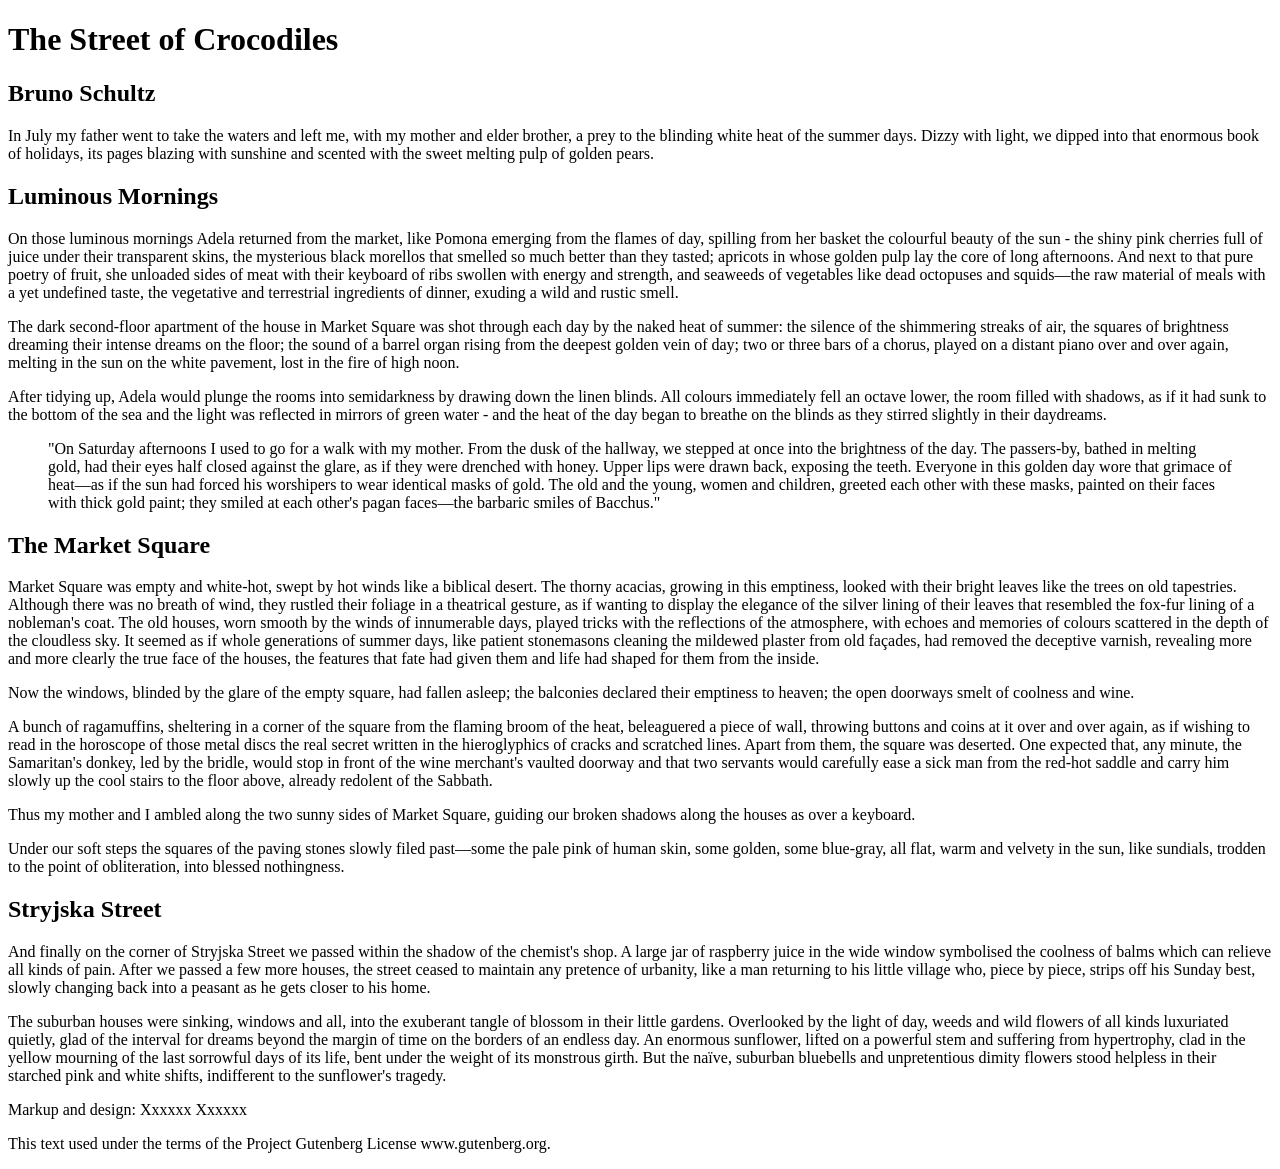
<file: index.html>
<!DOCTYPE html>
 <html lang="en">
   <head>
     <title>The Street of Crocodilesk</title>
     <meta charset="utf-8">
     <meta http-equiv="X-UA-Compatible" content="IE=edge">
 </head>

   <body>
   <header>
       <h1>The Street of Crocodiles</h1>
         <h2>Bruno Schultz</h2>
           <p>In July my father went to take the waters and left me, with my mother and elder brother, a prey to the blinding white heat of the summer days. Dizzy with light, we dipped into that enormous book of holidays, its pages blazing with sunshine and scented with the sweet melting pulp of golden pears.</p>
   </header>
   <section>
     <h2>Luminous Mornings</h2>
       <p>On those luminous mornings Adela returned from the market, like Pomona emerging from the flames of day, spilling from her basket the colourful beauty of the sun - the shiny pink cherries full of juice under their transparent skins, the mysterious black morellos that smelled so much better than they tasted; apricots in whose golden pulp lay the core of long afternoons. And next to that pure poetry of fruit, she unloaded sides of meat with their keyboard of ribs swollen with energy and strength, and seaweeds of vegetables like dead octopuses and squids—the raw material of meals with a yet undefined taste, the vegetative and terrestrial ingredients of dinner, exuding a wild and rustic smell.</p>

       <p>The dark second-floor apartment of the house in Market Square was shot through each day by the naked heat of summer: the silence of the shimmering streaks of air, the squares of brightness dreaming their intense dreams on the floor; the sound of a barrel organ rising from the deepest golden vein of day; two or three bars of a chorus, played on a distant piano over and over again, melting in the sun on the white pavement, lost in the fire of high noon.</p>

       <p>After tidying up, Adela would plunge the rooms into semidarkness by drawing down the linen blinds. All colours immediately fell an octave lower, the room filled with shadows, as if it had sunk to the bottom of the sea and the light was reflected in mirrors of green water - and the heat of the day began to breathe on the blinds as they stirred slightly in their daydreams.</p>

       <blockquote>
         "On Saturday afternoons I used to go for a walk with my mother. From the dusk of the hallway, we stepped at once into the brightness of the day. The passers-by, bathed in melting gold, had their eyes half closed against the glare, as if they were drenched with honey. Upper lips were drawn back, exposing the teeth. Everyone in this golden day wore that grimace of heat—as if the sun had forced his worshipers to wear identical masks of gold. The old and the young, women and children, greeted each other with these masks, painted on their faces with thick gold paint; they smiled at each other's pagan faces—the barbaric smiles of Bacchus."
       </blockquote>
     </section> 

     <section>
       <h2>The Market Square</h2>
         <p>Market Square was empty and white-hot, swept by hot winds like a biblical desert. The thorny acacias, growing in this emptiness, looked with their bright leaves like the trees on old tapestries. Although there was no breath of wind, they rustled their foliage in a theatrical gesture, as if wanting to display the elegance of the silver lining of their leaves that resembled the fox-fur lining of a nobleman's coat. The old houses, worn smooth by the winds of innumerable days, played tricks with the reflections of the atmosphere, with echoes and memories of colours scattered in the depth of the cloudless sky. It seemed as if whole generations of summer days, like patient stonemasons cleaning the mildewed plaster from old façades, had removed the deceptive varnish, revealing more and more clearly the true face of the houses, the features that fate had given them and life had shaped for them from the inside.</p>

         <p>Now the windows, blinded by the glare of the empty square, had fallen asleep; the balconies declared their emptiness to heaven; the open doorways smelt of coolness and wine.</p>

         <p>A bunch of ragamuffins, sheltering in a corner of the square from the flaming broom of the heat, beleaguered a piece of wall, throwing buttons and coins at it over and over again, as if wishing to read in the horoscope of those metal discs the real secret written in the hieroglyphics of cracks and scratched lines. Apart from them, the square was deserted. One expected that, any minute, the Samaritan's donkey, led by the bridle, would stop in front of the wine merchant's vaulted doorway and that two servants would carefully ease a sick man from the red-hot saddle and carry him slowly up the cool stairs to the floor above, already redolent of the Sabbath.</p>

         <p>Thus my mother and I ambled along the two sunny sides of Market Square, guiding our broken shadows along the houses as over a keyboard.</p>

         <p>Under our soft steps the squares of the paving stones slowly filed past—some the pale pink of human skin, some golden, some blue-gray, all flat, warm and velvety in the sun, like sundials, trodden to the point of obliteration, into blessed nothingness.</p>
   </section>

   <section>
     <h2>Stryjska Street</h2>
         <p>And finally on the corner of Stryjska Street we passed within the shadow of the chemist's shop. A large jar of raspberry juice in the wide window symbolised the coolness of balms which can relieve all kinds of pain. After we passed a few more houses, the street ceased to maintain any pretence of urbanity, like a man returning to his little village who, piece by piece, strips off his Sunday best, slowly changing back into a peasant as he gets closer to his home.</p>

         <p>The suburban houses were sinking, windows and all, into the exuberant tangle of blossom in their little gardens. Overlooked by the light of day, weeds and wild flowers of all kinds luxuriated quietly, glad of the interval for dreams beyond the margin of time on the borders of an endless day. An enormous sunflower, lifted on a powerful stem and suffering from hypertrophy, clad in the yellow mourning of the last sorrowful days of its life, bent under the weight of its monstrous girth. But the naïve, suburban bluebells and unpretentious dimity flowers stood helpless in their starched pink and white shifts, indifferent to the sunflower's tragedy.</p>
   </section>

   <footer>
     <p>Markup and design: Xxxxxx Xxxxxx</p>
     <p>This text used under the terms of the Project Gutenberg License www.gutenberg.org. </p>
   </footer>
   </body>
 </html>
</file>
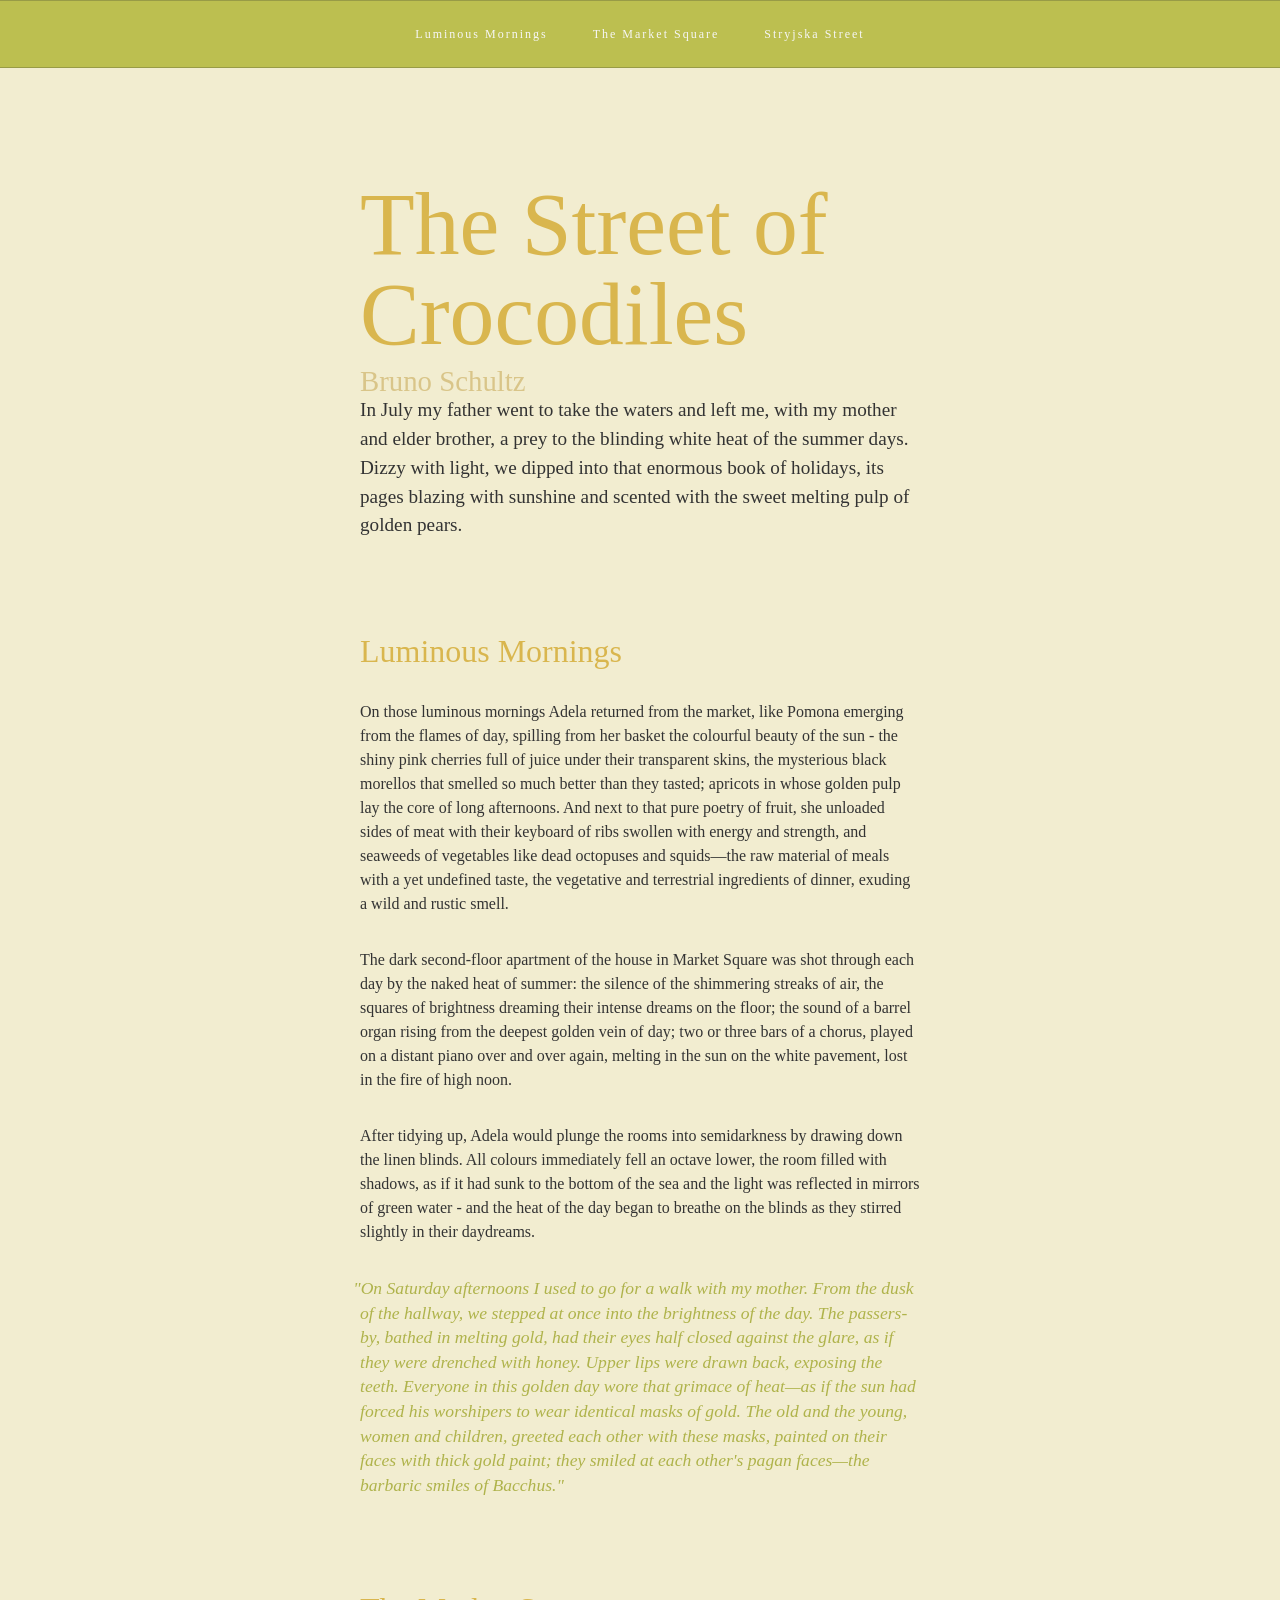
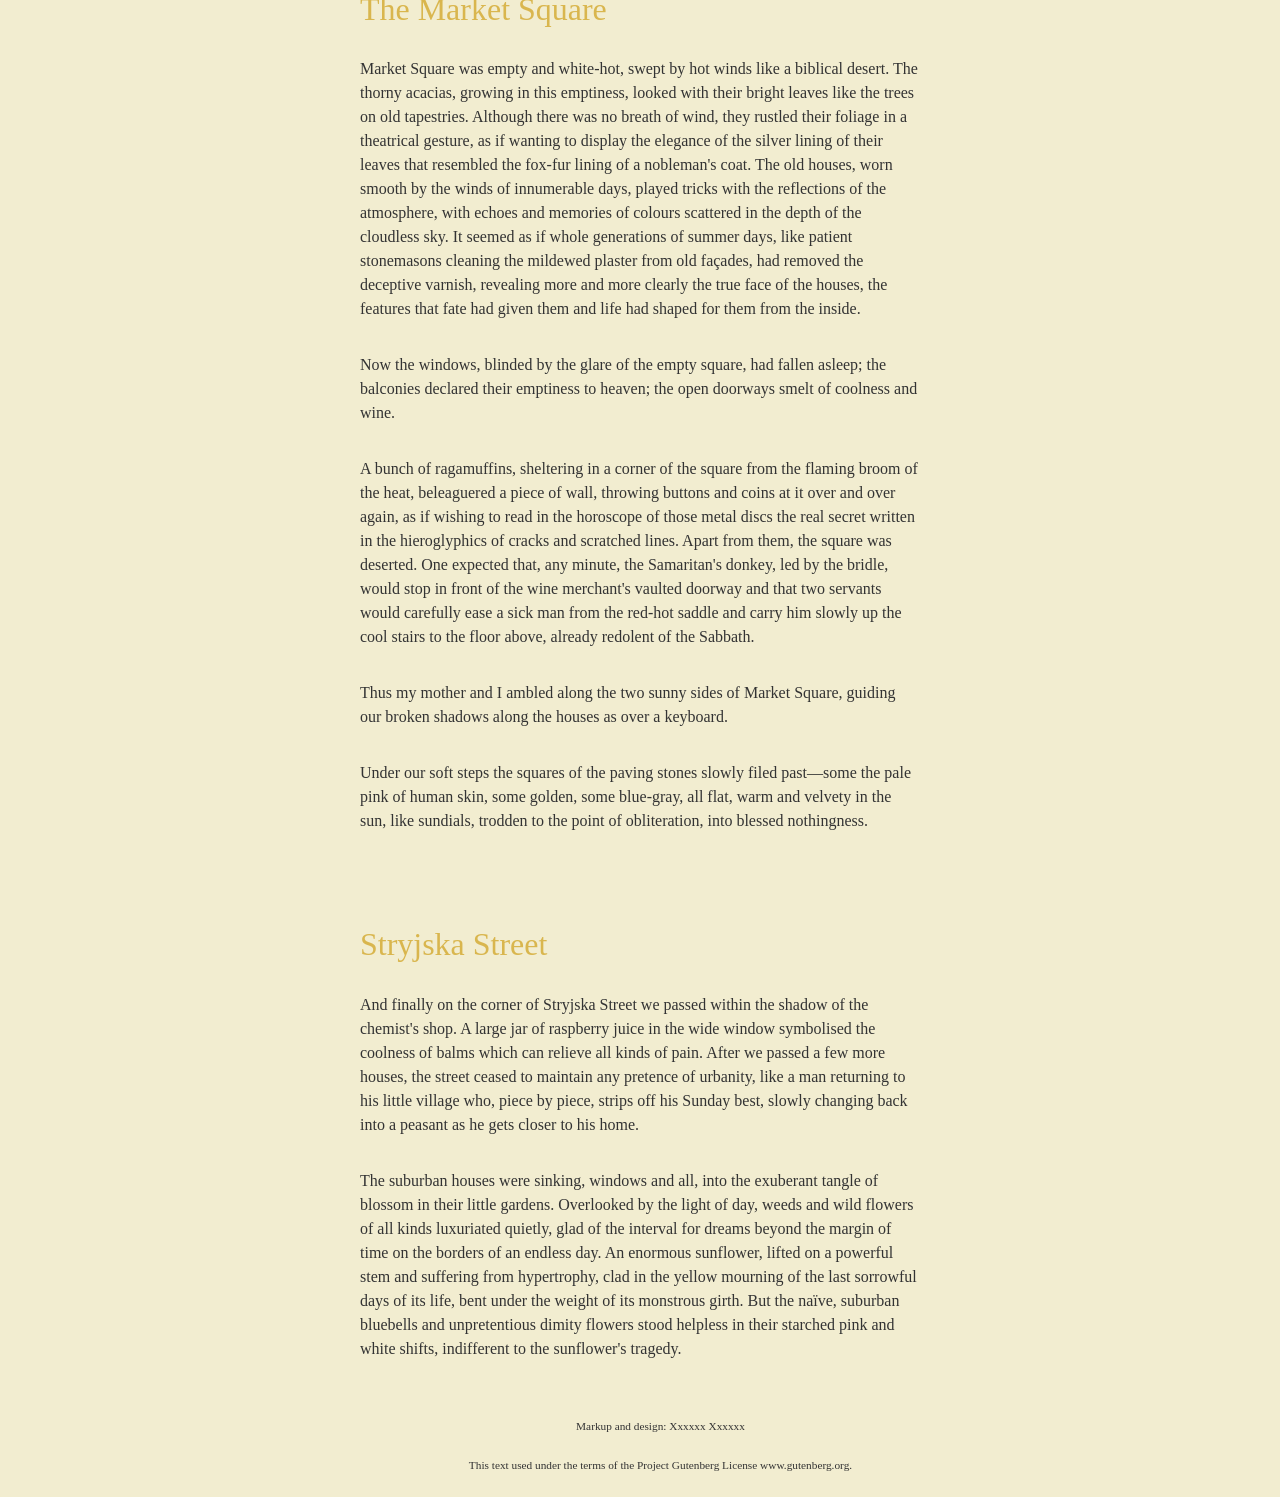
<file: index-2.html>
<!DOCTYPE html>
 <html lang="en">
   <head>
     <title>The Street of Crocodiles</title>
     <meta charset="utf-8">
     <meta http-equiv="X-UA-Compatible" content="IE=edge">

        <!-- The line below links our CSS file to this HTML page -->
        <link href="css/style.css" type="text/css" rel="stylesheet" />

 </head>

   <body>

    <nav>
      <ul>
          <li><a href="#luminous-mornings">Luminous Mornings</a></li>
          <li><a href="#the-market-square">The Market Square</a></li>
          <li><a href="#stryjska-street">Stryjska Street</a></li>
      </ul>
  </nav>

   <header>
       <h1>The Street of Crocodiles</h1>
         <h3>Bruno Schultz</h3>

           <p>In July my father went to take the waters and left me, with my mother and elder brother, a prey to the blinding white heat of the summer days. Dizzy with light, we dipped into that enormous book of holidays, its pages blazing with sunshine and scented with the sweet melting pulp of golden pears.</p>
   </header>


   <section>
     <h2 id="luminous-mornings">Luminous Mornings</h2>
       <p>On those luminous mornings Adela returned from the market, like Pomona emerging from the flames of day, spilling from her basket the colourful beauty of the sun - the shiny pink cherries full of juice under their transparent skins, the mysterious black morellos that smelled so much better than they tasted; apricots in whose golden pulp lay the core of long afternoons. And next to that pure poetry of fruit, she unloaded sides of meat with their keyboard of ribs swollen with energy and strength, and seaweeds of vegetables like dead octopuses and squids—the raw material of meals with a yet undefined taste, the vegetative and terrestrial ingredients of dinner, exuding a wild and rustic smell.</p>

       <p>The dark second-floor apartment of the house in Market Square was shot through each day by the naked heat of summer: the silence of the shimmering streaks of air, the squares of brightness dreaming their intense dreams on the floor; the sound of a barrel organ rising from the deepest golden vein of day; two or three bars of a chorus, played on a distant piano over and over again, melting in the sun on the white pavement, lost in the fire of high noon.</p>

       <p>After tidying up, Adela would plunge the rooms into semidarkness by drawing down the linen blinds. All colours immediately fell an octave lower, the room filled with shadows, as if it had sunk to the bottom of the sea and the light was reflected in mirrors of green water - and the heat of the day began to breathe on the blinds as they stirred slightly in their daydreams.</p>

       <blockquote>
         "On Saturday afternoons I used to go for a walk with my mother. From the dusk of the hallway, we stepped at once into the brightness of the day. The passers-by, bathed in melting gold, had their eyes half closed against the glare, as if they were drenched with honey. Upper lips were drawn back, exposing the teeth. Everyone in this golden day wore that grimace of heat—as if the sun had forced his worshipers to wear identical masks of gold. The old and the young, women and children, greeted each other with these masks, painted on their faces with thick gold paint; they smiled at each other's pagan faces—the barbaric smiles of Bacchus."
       </blockquote>
     </section> 

     <section>
       <h2 id="the-market-square">The Market Square</h2>
         <p>Market Square was empty and white-hot, swept by hot winds like a biblical desert. The thorny acacias, growing in this emptiness, looked with their bright leaves like the trees on old tapestries. Although there was no breath of wind, they rustled their foliage in a theatrical gesture, as if wanting to display the elegance of the silver lining of their leaves that resembled the fox-fur lining of a nobleman's coat. The old houses, worn smooth by the winds of innumerable days, played tricks with the reflections of the atmosphere, with echoes and memories of colours scattered in the depth of the cloudless sky. It seemed as if whole generations of summer days, like patient stonemasons cleaning the mildewed plaster from old façades, had removed the deceptive varnish, revealing more and more clearly the true face of the houses, the features that fate had given them and life had shaped for them from the inside.</p>

         <p>Now the windows, blinded by the glare of the empty square, had fallen asleep; the balconies declared their emptiness to heaven; the open doorways smelt of coolness and wine.</p>

         <p>A bunch of ragamuffins, sheltering in a corner of the square from the flaming broom of the heat, beleaguered a piece of wall, throwing buttons and coins at it over and over again, as if wishing to read in the horoscope of those metal discs the real secret written in the hieroglyphics of cracks and scratched lines. Apart from them, the square was deserted. One expected that, any minute, the Samaritan's donkey, led by the bridle, would stop in front of the wine merchant's vaulted doorway and that two servants would carefully ease a sick man from the red-hot saddle and carry him slowly up the cool stairs to the floor above, already redolent of the Sabbath.</p>

         <p>Thus my mother and I ambled along the two sunny sides of Market Square, guiding our broken shadows along the houses as over a keyboard.</p>

         <p>Under our soft steps the squares of the paving stones slowly filed past—some the pale pink of human skin, some golden, some blue-gray, all flat, warm and velvety in the sun, like sundials, trodden to the point of obliteration, into blessed nothingness.</p>
   </section>

   <section>
     <h2 id="stryjska-street">Stryjska Street</h2>
         <p>And finally on the corner of Stryjska Street we passed within the shadow of the chemist's shop. A large jar of raspberry juice in the wide window symbolised the coolness of balms which can relieve all kinds of pain. After we passed a few more houses, the street ceased to maintain any pretence of urbanity, like a man returning to his little village who, piece by piece, strips off his Sunday best, slowly changing back into a peasant as he gets closer to his home.</p>

         <p>The suburban houses were sinking, windows and all, into the exuberant tangle of blossom in their little gardens. Overlooked by the light of day, weeds and wild flowers of all kinds luxuriated quietly, glad of the interval for dreams beyond the margin of time on the borders of an endless day. An enormous sunflower, lifted on a powerful stem and suffering from hypertrophy, clad in the yellow mourning of the last sorrowful days of its life, bent under the weight of its monstrous girth. But the naïve, suburban bluebells and unpretentious dimity flowers stood helpless in their starched pink and white shifts, indifferent to the sunflower's tragedy.</p>
   </section>

   <footer>
     <p>Markup and design: Xxxxxx Xxxxxx</p>
     <p>This text used under the terms of the Project Gutenberg License www.gutenberg.org. </p>
   </footer>
   </body>
 </html>
</file>
<file: css/style.css>
/*-- CSS Reset --*/
* {
    padding: 0;
    margin: 0;
    font-size: 100%;
    font-weight: normal;
    line-height: 1em;
}

/*-- Main structural styling --*/

body {
    background: #F2EDD0;
    color: #333333;
    width: 75%;
    max-width: 700px;
    margin: auto;
}


section, header, footer {
    width: 80%;
    max-width: 700px;
    margin: auto;
}


/*-- Styling Typography --*/

h1, h2, h3 {
    font-weight: normal;
}

p, blockquote {
    margin-bottom: 1.5rem;
    line-height: 1.4;
}

p, li {
    margin-bottom: 2em;
    line-height: 1.5em;
}

h1 {
    font-size: 5.6rem;
    margin-top: 2em;
    margin-bottom: .1em;
    color: #D9B64E;
}
h2 {
    font-size: 1.999rem;
    margin: 3em 0 1em 0;
    color: #D9B64E;
}

h3 {
    font-size: 1.8rem;
    color: #D9C589;
}

blockquote {
    font-size: 1.1rem;
    font-style: italic;
    hanging-punctuation: first;
    text-indent: -0.42rem;
    color: #AFB34B;
}

cite {
    font-size: 0.8em;
    color: #333333;
    font-style: normal;
}

header h2 {
    font-size: 2.827rem;
    font-style: italic;
    margin-top: 0;
    margin-bottom: 3em;
}

header p {
    font-size: 1.2rem;
}



/*-- Styling Links --*/
a{
    color: #F2EDD0;
    text-decoration: none;
}

a:visited {
    color: #F2EDD0;
}

a:hover {
    color: #F2EDD0;
    border-bottom: 1px dotted;
}

/*-- Styling Nav --*/

nav {
    position: fixed;
    top: 0;
    left: 0;
    margin: 0;
    width: 100%;
    background: #BCBF50;
    padding: 2em 0;
    font-size: 0.75rem;
    border-top: 1px solid #989b46;
    border-bottom: 1px solid #989b46;
}

nav ul {
    text-align: center;
    text-transform: upper-case;
    letter-spacing: 2px;
}

nav ul li {
    display: inline;
    margin: 20px;
    background: none;
}

nav a {
    color: #f7f7f7;
}

nav a:visited {
    color: #F2EDD0;
}

nav a:hover {
    border-bottom: none;
    color: #FFFDF5;
    transition: all 0.3s ease-in-out;
}

hr{
    margin: 100px 0;
    height: 1px;
    background-color: #F2EDD0;
    color: #F2EDD0;
    border: 0 none;
}


/*-- Footer --*/

footer {
    text-align: center;
    font-size: 0.707rem;
    margin: 5em 8em 0;
}
</file>
